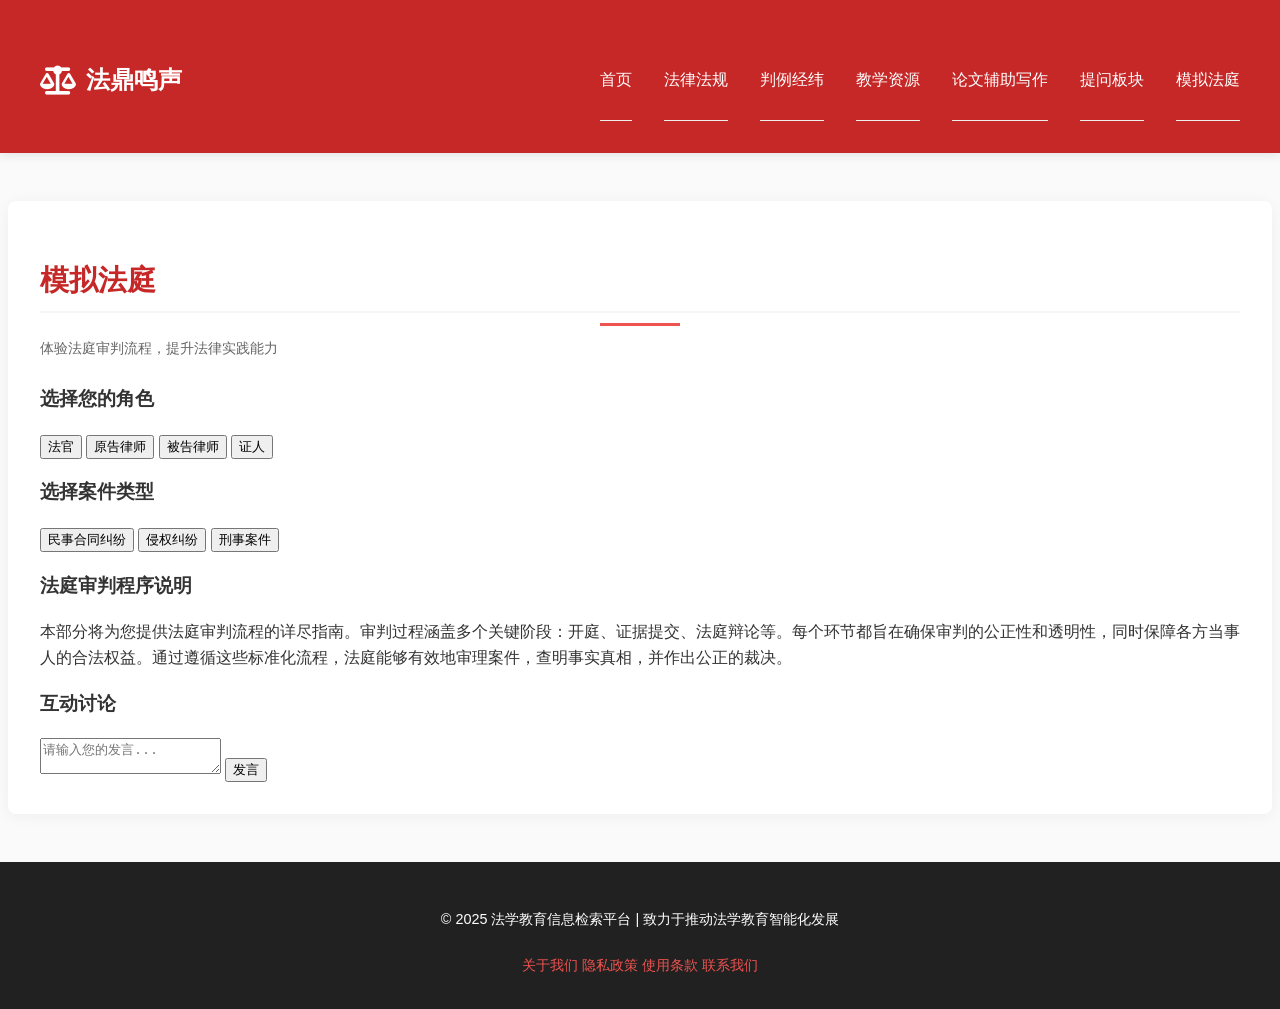
<file: mootcourt.html>
<!DOCTYPE html>
<html lang="zh-CN">
<head>
    <meta charset="UTF-8">
    <meta name="viewport" content="width=device-width, initial-scale=1.0">
    <title>模拟法庭 - 法学教育信息检索平台</title>
    <link rel="stylesheet" href="styles.css">
    <link rel="stylesheet" href="https://cdnjs.cloudflare.com/ajax/libs/font-awesome/6.4.0/css/all.min.css">
    <link href="https://fonts.googleapis.com/css2?family=Noto+Serif+SC:wght@400;500;700&display=swap" rel="stylesheet">
</head>
<body>
    <nav class="navbar">
        <div class="nav-container">
           <a href="index.html" class="logo">
               <i class="fas fa-balance-scale"></i>
               <span>法鼎鸣声</span>
           </a>
           <ul class="nav-links">
               <li><a href="index.html">首页</a></li>
              <li><a href="law.html">法律法规</a></li>
              <li><a href="search.html">判例经纬</a></li>
               <li><a href="teaching.html">教学资源</a></li>
               <li><a href="paper.html">论文辅助写作</a></li>
               <li><a href="question.html">提问板块</a></li>
               <li><a href="court.html" class="active">模拟法庭</a></li>
           </ul>
        </div>
    </nav>
    
    <main class="court-main">
        <div class="container">
            <h2 class="section-title">模拟法庭</h2>
            <p class="section-subtitle">体验法庭审判流程，提升法律实践能力</p>
            
            <!-- 角色选择 -->
            <div class="role-selection">
                <h3>选择您的角色</h3>
                <div class="role-options">
                    <button class="role-btn" onclick="selectRole('法官')">法官</button>
                    <button class="role-btn" onclick="selectRole('原告律师')">原告律师</button>
                    <button class="role-btn" onclick="selectRole('被告律师')">被告律师</button>
                    <button class="role-btn" onclick="selectRole('证人')">证人</button>
                </div>
            </div>
            
            <!-- 案件选择 -->
            <div class="case-selection">
                <h3>选择案件类型</h3>
                <div class="case-options">
                    <button class="case-btn" onclick="selectCase('民事合同纠纷')">民事合同纠纷</button>
                    <button class="case-btn" onclick="selectCase('侵权纠纷')">侵权纠纷</button>
                    <button class="case-btn" onclick="selectCase('刑事案件')">刑事案件</button>
                </div>
            </div>
            
            <!-- 说明 -->
            <div class="court-procedure">
                <h3>法庭审判程序说明</h3>
                <p id="procedure-text">本部分将为您提供法庭审判流程的详尽指南。审判过程涵盖多个关键阶段：开庭、证据提交、法庭辩论等。每个环节都旨在确保审判的公正性和透明性，同时保障各方当事人的合法权益。通过遵循这些标准化流程，法庭能够有效地审理案件，查明事实真相，并作出公正的裁决。</p>
            </div>
            
            <!-- 互动讨论 -->
            <div class="discussion-platform">
                <h3>互动讨论</h3>
                <textarea id="discussion-textarea" placeholder="请输入您的发言..."></textarea>
                <button id="send-btn" onclick="sendDiscussion()">发言</button>
                <div class="discussion-content" id="discussion-content">
                    <!-- 动态显示用户的发言 -->
                </div>
            </div>
        </div>
    </main>
    
    <footer>
        <div class="footer-content">
            <p>© 2025 法学教育信息检索平台 | 致力于推动法学教育智能化发展</p>
            <div class="footer-links">
                <a href="#">关于我们</a>
                <a href="#">隐私政策</a>
                <a href="#">使用条款</a>
                <a href="#">联系我们</a>
            </div>
        </div>
    </footer>
	 <script src="scripts.js"></script>
</body>
</html>
</file>
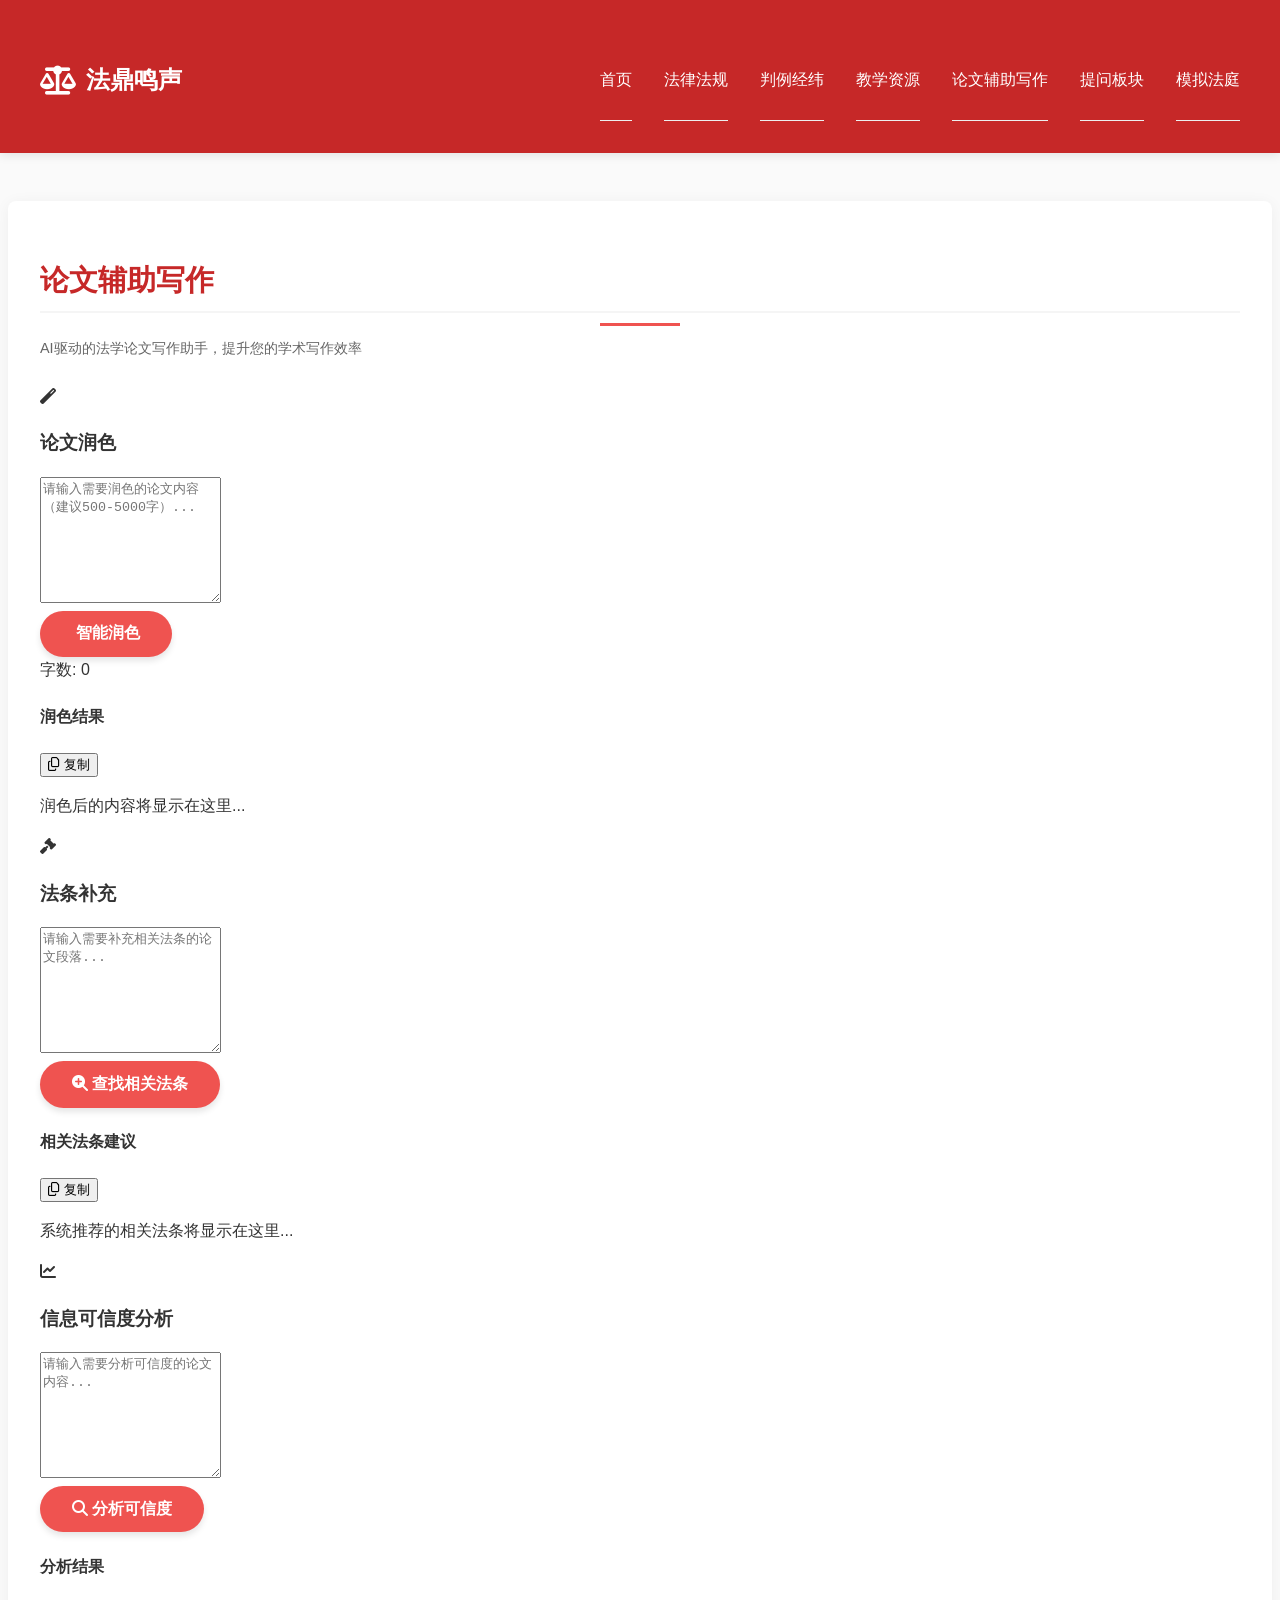
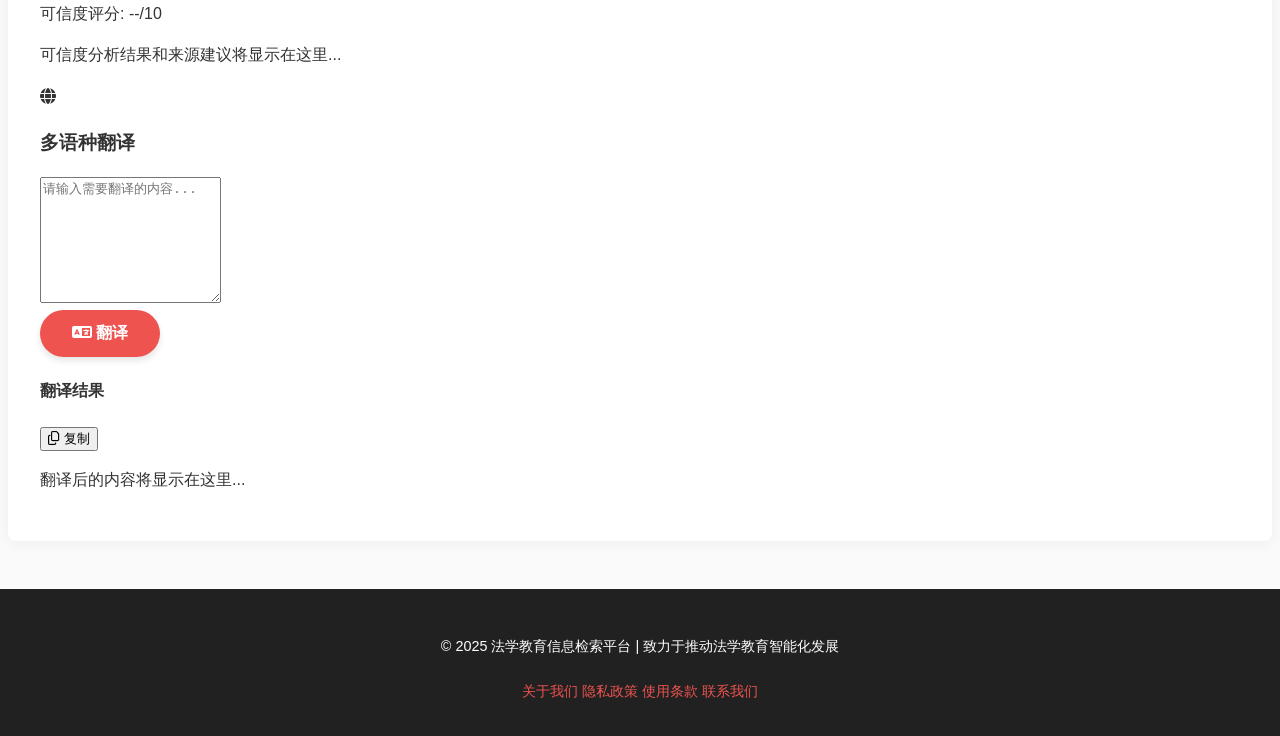
<file: paper.html>
<!DOCTYPE html>
<html lang="zh-CN">
<head>
    <meta charset="UTF-8">
    <meta name="viewport" content="width=device-width, initial-scale=1.0">
    <title>论文辅助写作 - 法学教育信息检索平台</title>
    <link rel="stylesheet" href="styles.css">
    <link rel="stylesheet" href="https://cdnjs.cloudflare.com/ajax/libs/font-awesome/6.4.0/css/all.min.css">
    <link href="https://fonts.googleapis.com/css2?family=Noto+Serif+SC:wght@400;500;700&display=swap" rel="stylesheet">
</head>
<body>
    <nav class="navbar">
        <div class="nav-container">
           <a href="index.html" class="logo">
               <i class="fas fa-balance-scale"></i>
               <span>法鼎鸣声</span>
           </a>
           <ul class="nav-links">
               <li><a href="index.html">首页</a></li>
               <li><a href="law.html">法律法规</a></li>
               <li><a href="search.html" class="active">判例经纬</a></li>
               <li><a href="teaching.html">教学资源</a></li>
               <li><a href="paper.html">论文辅助写作</a></li>
               <li><a href="question.html">提问板块</a></li>
           	   <li><a href="mootcourt.html">模拟法庭</a></li>
           </ul>
        </div>
    </nav>
    
    <main class="paper-main">
        <div class="container">
            <h2 class="section-title">论文辅助写作</h2>
            <p class="section-subtitle">AI驱动的法学论文写作助手，提升您的学术写作效率</p>
            
            <div class="paper-sections">
                <!-- 论文润色部分 -->
                <div class="paper-section">
                    <div class="section-header">
                        <i class="fas fa-magic section-icon"></i>
                        <h3>论文润色</h3>
                    </div>
                    <div class="section-content">
                        <textarea id="paper-textarea" placeholder="请输入需要润色的论文内容（建议500-5000字）..." rows="8"></textarea>
                        <div class="section-actions">
                            <button id="polish-btn" class="btn">
                                <i class="fas fa-sparkles"></i> 智能润色
                            </button>
                            <div class="word-count">字数: <span id="word-count">0</span></div>
                        </div>
                        <div class="result-container">
                            <div class="result-header">
                                <h4>润色结果</h4>
                                <button id="copy-polish" class="btn-icon" onclick="copyTextToClipboard()">
                                    <i class="far fa-copy"></i> 复制
                                </button>
                            </div>
                            <div id="polished-text" class="result-content">
                                <p class="placeholder-text">润色后的内容将显示在这里...</p>
                            </div>
                        </div>
                    </div>
                </div>
                
                <!-- 法条补充部分 -->
                <div class="paper-section">
                    <div class="section-header">
                        <i class="fas fa-gavel section-icon"></i>
                        <h3>法条补充</h3>
                    </div>
                    <div class="section-content">
                        <textarea id="paper-textarea-2" placeholder="请输入需要补充相关法条的论文段落..." rows="8"></textarea>
                        <div class="section-actions">
                            <button id="supplement-btn" class="btn">
                                <i class="fas fa-search-plus"></i> 查找相关法条
                            </button>
                        </div>
                        <div class="result-container">
                            <div class="result-header">
                                <h4>相关法条建议</h4>
                                <button id="copy-supplement" class="btn-icon" onclick="copyTextToClipboard()">
                                    <i class="far fa-copy"></i> 复制
                                </button>
                            </div>
                            <div id="supplemented-text" class="result-content">
                                <p class="placeholder-text">系统推荐的相关法条将显示在这里...</p>
                            </div>
                        </div>
                    </div>
                </div>
                
                <!-- 可信度分析部分 -->
                <div class="paper-section">
                    <div class="section-header">
                        <i class="fas fa-chart-line section-icon"></i>
                        <h3>信息可信度分析</h3>
                    </div>
                    <div class="section-content">
                        <textarea id="paper-textarea-3" placeholder="请输入需要分析可信度的论文内容..." rows="8"></textarea>
                        <div class="section-actions">
                            <button id="analyze-btn" class="btn">
                                <i class="fas fa-search"></i> 分析可信度
                            </button>
                        </div>
                        <div class="result-container">
                            <div class="result-header">
                                <h4>分析结果</h4>
                                <div class="score-badge">
                                    可信度评分: <span id="score-value">--</span>/10
                                </div>
                            </div>
                            <div id="analysis-result" class="result-content">
                                <p class="placeholder-text">可信度分析结果和来源建议将显示在这里...</p>
                            </div>
                        </div>
                    </div>
                </div>
                
                <!-- 多语种翻译部分 -->
                <div class="paper-section">
                    <div class="section-header">
                        <i class="fas fa-globe section-icon"></i>
                        <h3>多语种翻译</h3>
                    </div>
                    <div class="section-content">
                        <textarea id="translation-textarea" placeholder="请输入需要翻译的内容..." rows="8"></textarea>
                        <div class="section-actions">
                            <button id="translate-btn" class="btn">
                                <i class="fas fa-language"></i> 翻译
                            </button>
                        </div>
                        <div class="result-container">
                            <div class="result-header">
                                <h4>翻译结果</h4>
                                <button id="copy-translation" class="btn-icon" onclick="copyTextToClipboard()">
                                    <i class="far fa-copy"></i> 复制
                                </button>
                            </div>
                            <div id="translation-result" class="result-content">
                                <p class="placeholder-text">翻译后的内容将显示在这里...</p>
                            </div>
                        </div>
                    </div>
                </div>
            </div>
        </div>
    </main>
    
    <footer>
        <div class="footer-content">
            <p>© 2025 法学教育信息检索平台 | 致力于推动法学教育智能化发展</p>
            <div class="footer-links">
                <a href="#">关于我们</a>
                <a href="#">隐私政策</a>
                <a href="#">使用条款</a>
                <a href="#">联系我们</a>
            </div>
        </div>
    </footer>
    <script src="scripts.js"></script>
</body>
</html>
</file>
<file: styles.css>
:root {
    --primary-color: #c62828; /* 深红色主色调 */
    --secondary-color: #ef5350; /* 亮红色辅助色 */
    --accent-color: #ffeb3b; /* 黄色作为点缀色 */
    --light-color: #f5f5f5;
    --dark-color: #212121;
}

body {
    font-family: 'Microsoft YaHei', 'Segoe UI', sans-serif;
    margin: 0;
    padding: 0;
    background-color: #fafafa;
    color: #333;
    line-height: 1.6;
}

.navbar {
    background-color: var(--primary-color);
    padding: 1rem 2rem;
    box-shadow: 0 2px 10px rgba(0, 0, 0, 0.1);
    position: sticky;
    top: 0;
    z-index: 100;
}

.nav-container {
    display: flex;
    justify-content: space-between;
    align-items: center;
    max-width: 1200px;
    margin: 0 auto;
}

.logo {
    color: white;
    font-size: 1.5rem;
    font-weight: bold;
    text-decoration: none;
    display: flex;
    align-items: center;
}

.logo i {
    margin-right: 10px;
    font-size: 1.8rem;
}

.nav-links {
    display: flex;
    list-style: none;
}

.nav-links li {
    margin-left: 2rem;
}

.nav-links a {
    color: white;
    text-decoration: none;
    font-weight: 500;
    transition: color 0.3s;
    padding: 0.5rem 0;
    position: relative;
}

.nav-links a:hover {
    color: var(--accent-color);
}

.nav-links a::after {
    content: '';
    position: absolute;
    bottom: 0;
    left: 0;
    width: 0;
    height: 2px;
    background-color: var(--accent-color);
    transition: width 0.3s;
}

.nav-links a:hover::after {
    width: 100%;
}

.hero {
    background: linear-gradient(135deg, var(--primary-color), #b71c1c);
    color: white;
    padding: 5rem 2rem;
    text-align: center;
    position: relative;
    overflow: hidden;
}

.hero::before {
    content: '';
    position: absolute;
    top: 0;
    left: 0;
    width: 100%;
    height: 100%;
    background: url('../images/legal-pattern.png') repeat;
    opacity: 0.1;
    z-index: 0;
}

.hero-content {
    max-width: 800px;
    margin: 0 auto;
    position: relative;
    z-index: 1;
}

.hero h1 {
    font-size: 2.5rem;
    margin-bottom: 1.5rem;
    font-weight: 700;
    text-shadow: 1px 1px 3px rgba(0, 0, 0, 0.3);
}

.hero p {
    font-size: 1.2rem;
    margin-bottom: 2rem;
    opacity: 0.9;
}

.btn {
    display: inline-block;
    background-color: var(--secondary-color);
    color: white;
    padding: 0.8rem 2rem;
    border-radius: 30px;
    text-decoration: none;
    font-weight: 600;
    transition: all 0.3s;
    border: none;
    cursor: pointer;
    font-size: 1rem;
    box-shadow: 0 4px 6px rgba(0, 0, 0, 0.1);
}

.btn:hover {
    background-color: #e53935;
    transform: translateY(-2px);
    box-shadow: 0 7px 14px rgba(0, 0, 0, 0.2);
}

.btn-outline {
    background-color: transparent;
    border: 2px solid white;
    margin-left: 1rem;
}

.btn-outline:hover {
    background-color: white;
    color: var(--primary-color);
}

.container {
    max-width: 1200px;
    margin: 3rem auto;
    padding: 0 2rem;
}

.section-title {
    text-align: center;
    margin-bottom: 3rem;
    color: var(--primary-color);
    position: relative;
    font-size: 2rem;
}

.section-title::after {
    content: '';
    position: absolute;
    bottom: -15px;
    left: 50%;
    transform: translateX(-50%);
    width: 80px;
    height: 3px;
    background-color: var(--secondary-color);
}

.about-content {
    display: flex;
    align-items: center;
    gap: 3rem;
}

.about-text {
    flex: 1;
    font-size: 1.1rem;
    line-height: 1.8;
}

.about-image {
    flex: 1;
    border-radius: 10px;
    overflow: hidden;
    box-shadow: 0 10px 30px rgba(0, 0, 0, 0.1);
    transition: transform 0.3s;
}

.about-image:hover {
    transform: scale(1.02);
}

.about-image img {
    width: 100%;
    height: auto;
    display: block;
}

.features {
    display: grid;
    grid-template-columns: repeat(auto-fit, minmax(300px, 1fr));
    gap: 2rem;
    margin-top: 3rem;
}

.feature-card {
    background-color: white;
    border-radius: 10px;
    padding: 2rem;
    box-shadow: 0 5px 15px rgba(0, 0, 0, 0.05);
    transition: transform 0.3s, box-shadow 0.3s;
    text-align: center;
    border-top: 4px solid var(--secondary-color);
}

.feature-card:hover {
    transform: translateY(-10px);
    box-shadow: 0 15px 30px rgba(0, 0, 0, 0.1);
}

.feature-icon {
    font-size: 2.5rem;
    color: var(--primary-color);
    margin-bottom: 1.5rem;
}

.feature-card h3 {
    color: var(--dark-color);
    margin-bottom: 1rem;
    font-size: 1.3rem;
}

footer {
    background-color: var(--dark-color);
    color: white;
    text-align: center;
    padding: 2rem;
    margin-top: 3rem;
    font-size: 0.9rem;
}

@media (max-width: 768px) {
    .about-content {
        flex-direction: column;
    }
    
    .nav-links {
        display: none;
    }
    
    .hero h1 {
        font-size: 2rem;
    }
    
    .features {
        grid-template-columns: 1fr;
    }
}
/* 修改原有.container样式，增加目录页特定样式 */
.container {
    max-width: 1200px;
    margin: 3rem auto;
    padding: 2rem;
    background-color: white;
    border-radius: 8px;
    box-shadow: 0 2px 15px rgba(0, 0, 0, 0.05);
}

/* 修改.section-title为目录标题样式 */
.section-title {
    text-align: left;
    margin-bottom: 1.5rem;
    color: var(--primary-color);
    font-size: 1.8rem;
    padding-bottom: 0.5rem;
    border-bottom: 2px solid var(--light-color);
}

/* 新增目录项样式 - 保持原有风格 */
ul {
    list-style: none;
    padding: 0;
}

li {
    padding: 1.2rem 0;
    border-bottom: 1px solid #eee;
    transition: background-color 0.3s;
}

li:hover {
    background-color: #fafafa;
}

/* 案例标题样式 */
li strong {
    display: block;
    font-size: 1.2rem;
    color: var(--dark-color);
    margin-bottom: 0.5rem;
}

/* 日期样式 */
li em {
    color: #666;
    font-size: 0.9rem;
    font-style: normal;
}

/* 查看详情链接样式 - 使用原有.btn风格 */
a {
    display: inline-block;
    color: var(--secondary-color);
    text-decoration: none;
    font-weight: 500;
    margin-top: 0.5rem;
    transition: all 0.3s;
}

a:hover {
    color: #b71c1c;
    text-decoration: underline;
}

/* 面包屑导航样式 */
.container > p {
    color: #666;
    font-size: 0.9rem;
    margin-bottom: 1.5rem;
}

.container > p a {
    color: var(--secondary-color);
}
</file>
